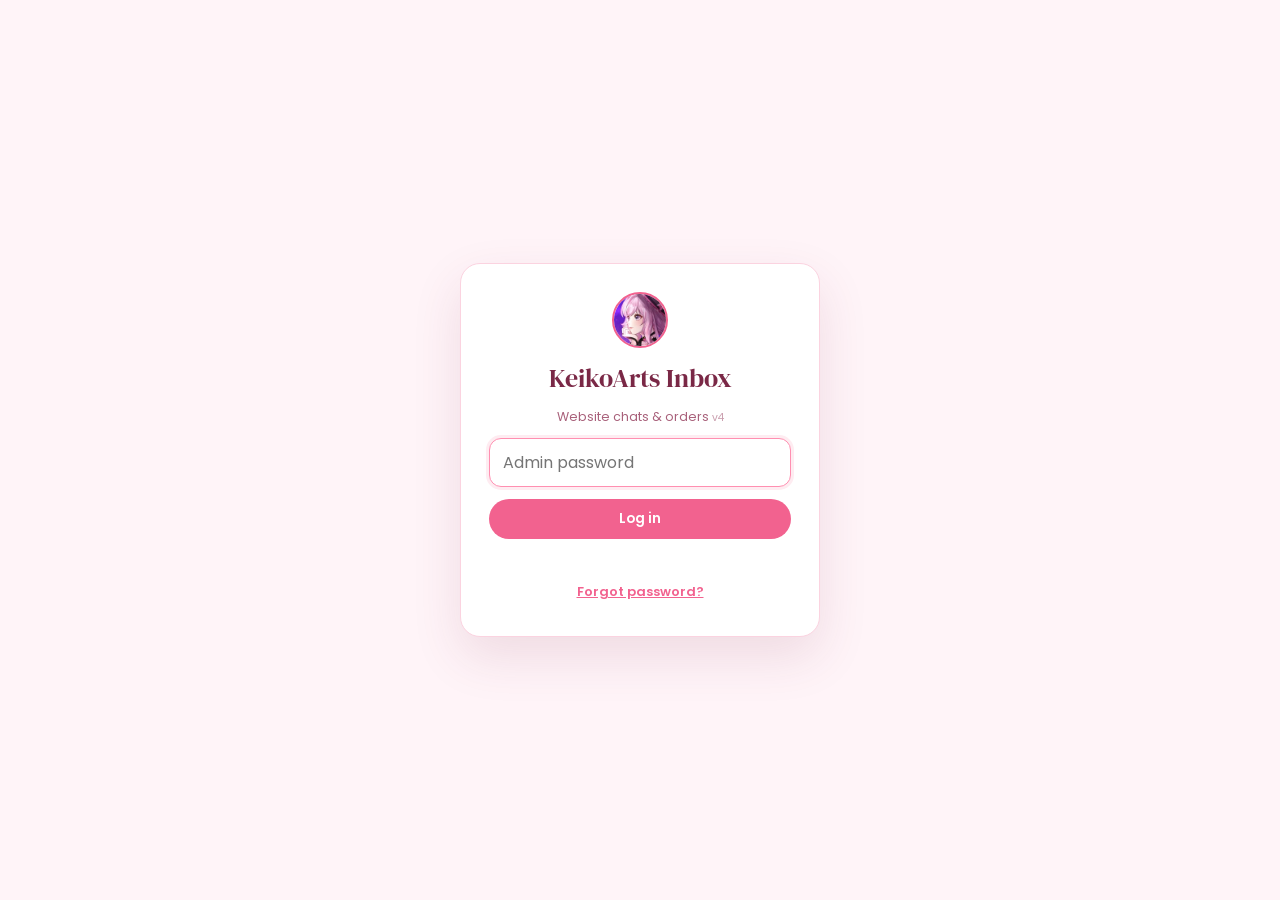
<file: admin/index.html>
<!doctype html>
<html lang="en">
<head>
<meta charset="utf-8">
<script>if(location.protocol==='http:'&&/(^|\.)keikoartist\.com$/i.test(location.hostname))location.replace('https://'+location.host+location.pathname+location.search+location.hash);</script>
<meta name="viewport" content="width=device-width, initial-scale=1, viewport-fit=cover">
<meta name="robots" content="noindex, nofollow">
<meta http-equiv="Cache-Control" content="no-store, no-cache, must-revalidate">
<meta http-equiv="Pragma" content="no-cache">
<title>KeikoArts Inbox</title>
<link rel="icon" href="../images/keikoarts-logo.webp">
<link href="https://fonts.googleapis.com/css2?family=DM+Serif+Display&family=Poppins:wght@400;500;600&display=swap" rel="stylesheet">
<style>
@font-face{font-family:"KDigits";src:url(/assets/fonts/poppins-digits.woff2) format("woff2");font-weight:100 900;font-display:swap;unicode-range:U+0030-0039,U+0024,U+0025,U+002B,U+002C,U+002E,U+2013,U+00D7}

:root{--pink:#f2628f;--pink-2:#ff8fb1;--soft:#fff4f8;--line:#fbd3e0;--ink:#7a2846;--muted:#a8607a;--bg:#fff}
*{box-sizing:border-box;margin:0;padding:0}
[hidden]{display:none !important}
html,body{height:100%}
body{font-family:Poppins,system-ui,sans-serif;color:var(--ink);background:var(--soft)}
button,input,textarea{font:inherit;color:inherit}
.serif{font-family:"KDigits","DM Serif Display",serif;font-weight:400}
.btn{border:0;border-radius:999px;padding:10px 18px;font-weight:600;font-size:13.5px;cursor:pointer;background:var(--pink);color:#fff}
.btn.ghost{background:#fff;color:var(--pink);border:1.5px solid var(--pink)}
.btn.small{padding:6px 12px;font-size:12px;text-decoration:none;display:inline-flex;align-items:center}
input,textarea{width:100%;padding:11px 13px;border:1px solid var(--line);border-radius:12px;background:#fff;outline:none}
input:focus,textarea:focus{border-color:var(--pink-2);box-shadow:0 0 0 3px rgba(242,98,143,.12)}
/* login */
.login{min-height:100%;display:grid;place-items:center;padding:20px}
.login form{width:min(360px,100%);background:#fff;border:1px solid var(--line);border-radius:20px;padding:28px;display:grid;gap:12px;box-shadow:0 20px 50px rgba(122,40,70,.12)}
.login img{width:56px;height:56px;border-radius:50%;border:2px solid var(--pink);justify-self:center}
.login h1{font-size:26px;text-align:center}
.login p{font-size:12.5px;color:var(--muted);text-align:center}
.selbar{display:flex;align-items:center;justify-content:space-between;gap:8px;padding:6px 12px;border-bottom:1px solid var(--line,#f3d6e0)}
.selbar #selTools{display:flex;align-items:center;gap:8px}.selbar #selTools[hidden]{display:none}
.selbar .linkbtn{background:none;border:0;color:var(--pink,#d6457a);font:inherit;font-size:13px;font-weight:600;cursor:pointer;padding:6px 2px}
.btn.danger{background:#c22b52;color:#fff;border-color:#c22b52}.btn.danger:disabled{opacity:.45}
.item .chk{width:20px;height:20px;border-radius:6px;border:2px solid #e3a3b9;display:inline-grid;place-items:center;font-size:13px;color:#fff;margin-right:8px;vertical-align:-4px;flex:none}
.item.sel .chk{background:#d6457a;border-color:#d6457a}.item.sel{background:#fff0f5}
.login .linkbtn{background:none;border:0;color:var(--pink);font:inherit;font-size:13px;font-weight:600;cursor:pointer;padding:6px;justify-self:center;text-decoration:underline}
.login .okmsg{font-size:13px;line-height:1.5;color:#1d7a4a;background:#effaf3;border:1px solid #bfe8cf;border-radius:12px;padding:10px 12px;text-align:center}
.err{color:#c22b52;font-size:12.5px;min-height:1em}
/* app */
.app{height:100%;display:grid;grid-template-rows:auto 1fr}
.top{display:flex;align-items:center;gap:12px;padding:10px 16px;background:#fff;border-bottom:1px solid var(--line)}
.top img{width:34px;height:34px;border-radius:50%;border:2px solid var(--pink)}
.top h1{font-size:20px;flex:1}
.top h1 small{font:500 11px Poppins;color:var(--muted);margin-left:6px}
.agent{display:flex;align-items:center;gap:6px;font-size:12px;color:var(--muted)}
.agent input{width:110px;padding:6px 10px;font-size:12.5px}
.main{display:grid;grid-template-columns:340px 1fr;min-height:0}
.list{background:#fff;border-right:1px solid var(--line);display:flex;flex-direction:column;min-height:0}
.tabs{display:flex;gap:6px;padding:10px 12px;border-bottom:1px solid var(--line)}
.tabs button{border:0;background:none;padding:6px 12px;border-radius:8px;font-size:13px;color:var(--muted);cursor:pointer}
.tabs button.on{background:var(--pink-2);color:#fff}
.items{flex:1;overflow-y:auto}
.item{display:grid;grid-template-columns:1fr auto;gap:2px 8px;padding:12px 14px;border-bottom:1px solid #fde9f0;cursor:pointer;background:none;border-left:3px solid transparent;width:100%;text-align:left}
.item:hover{background:var(--soft)}
.item.on{background:var(--soft);border-left-color:var(--pink)}
.item b{font-size:14px;font-weight:600;white-space:nowrap;overflow:hidden;text-overflow:ellipsis}
.item time{font-size:11px;color:var(--muted)}
.item span{grid-column:1/-1;font-size:12.5px;color:var(--muted);white-space:nowrap;overflow:hidden;text-overflow:ellipsis}
.item .dot{justify-self:end;min-width:20px;height:20px;border-radius:999px;background:var(--pink);color:#fff;font-size:11px;display:grid;place-items:center;padding:0 6px}
.item.unread b{color:var(--pink)}
.empty{padding:30px 16px;text-align:center;color:var(--muted);font-size:13px}
.thread{display:flex;flex-direction:column;min-height:0;background:var(--soft)}
.th-head{display:flex;align-items:center;gap:10px;padding:12px 16px;background:#fff;border-bottom:1px solid var(--line);flex-wrap:wrap}
.th-head .who{flex:1;min-width:160px}
.th-head .who b{display:block;font-size:15px}
.th-head .who span{font-size:12px;color:var(--muted)}
.th-contact{display:flex;flex-wrap:wrap;align-items:center;gap:8px;padding:8px 16px;background:#fff8fb;border-bottom:1px solid var(--line)}
.th-contact a.btn{text-decoration:none}
.th-contact small{font-size:12px;color:var(--muted);flex:1 1 220px}
.th-note{align-self:center;font-size:12px;color:#1d7a43;background:#effaf3;border-radius:999px;padding:4px 12px}
.back{display:none;border:0;background:none;font-size:22px;color:var(--pink);cursor:pointer;padding:0 6px}
.msgs{flex:1;overflow-y:auto;padding:16px;display:flex;flex-direction:column;gap:8px}
.m{max-width:72%;display:flex;flex-direction:column;gap:2px}
.m p{padding:9px 13px;border-radius:16px;font-size:14px;line-height:1.45;white-space:pre-wrap;word-wrap:break-word}
.m small{font-size:10.5px;color:var(--muted);padding:0 6px}
.m.visitor{align-self:flex-start}.m.visitor p{background:#fff;border:1px solid var(--line);border-bottom-left-radius:4px}
.m.admin{align-self:flex-end;align-items:flex-end}.m.admin p{background:var(--pink);color:#fff;border-bottom-right-radius:4px}
.m.bot{align-self:flex-end;align-items:flex-end}.m.bot p{background:#f3ecff;color:#4a2a63;border:1px dashed #c9a7ff;border-bottom-right-radius:4px;white-space:pre-line}
.canned{display:flex;gap:6px;overflow-x:auto;padding:8px 12px 0;background:#fff;border-top:1px solid var(--line)}
.canned button{flex:none;border:1px solid var(--line);background:var(--soft);border-radius:999px;padding:5px 11px;font-size:12px;cursor:pointer;color:var(--ink)}
.compose{display:flex;gap:8px;align-items:flex-end;padding:10px 12px;background:#fff}
.compose textarea{resize:none;max-height:140px;border-radius:14px}
.compose .btn{flex:none}
.placeholder{flex:1;display:grid;place-items:center;color:var(--muted);font-size:14px;text-align:center;padding:20px}
.notify{font-size:11.5px}
/* mode switch + orders */
.modes{display:flex;gap:4px;background:var(--soft);border:1px solid var(--line);border-radius:999px;padding:3px}
.modes button{border:0;background:none;border-radius:999px;padding:6px 12px;font-size:12.5px;font-weight:600;color:var(--muted);cursor:pointer;display:flex;align-items:center;gap:6px}
.modes button.on{background:var(--pink);color:#fff}
.modes i{font-style:normal;min-width:18px;height:18px;border-radius:999px;background:#fff;color:var(--pink);font-size:10.5px;display:inline-grid;place-items:center;padding:0 5px}
.modes button:not(.on) i{background:var(--pink);color:#fff}
.otabs{flex-wrap:wrap}
.otools-r{display:flex;align-items:center;gap:8px;flex-wrap:wrap;justify-content:flex-end}
.vtog{display:inline-flex;border:1px solid var(--line);border-radius:999px;overflow:hidden;background:#fff}
.vtog button{border:0;background:none;font:inherit;font-size:12px;font-weight:600;color:var(--muted);padding:6px 10px;cursor:pointer}
.vtog button.on{background:var(--pink);color:#fff}
.board{display:none}
.main.bview{grid-template-columns:minmax(0,1fr);grid-template-rows:auto minmax(0,1fr)}
.main.bview .list{border-right:0}.main.bview .list .otabs,.main.bview .list .items{display:none}
.main.bview .thread{display:none}
.main.bview .board{display:flex;gap:12px;padding:12px;overflow-x:auto;overflow-y:hidden;min-height:0;background:var(--soft);scroll-snap-type:x proximity;-webkit-overflow-scrolling:touch}
.main.bview.reading .list,.main.bview.reading .board{display:none}
.main.bview.reading{grid-template-rows:minmax(0,1fr)}
.main.bview.reading .thread{display:flex}.main.bview.reading .back{display:block}
.bcol{flex:1 0 250px;max-width:340px;display:flex;flex-direction:column;min-height:0;background:#fff;border:1px solid var(--line);border-radius:16px;scroll-snap-align:start}
.bcol.over{border-color:var(--pink);box-shadow:0 0 0 3px rgba(242,98,143,.18);background:#fff8fb}
.bcol-h{display:flex;align-items:center;justify-content:space-between;gap:8px;padding:10px 12px;border-bottom:1px solid #fde9f0;font-size:13px;font-weight:600}
.bcol-h small{font-weight:500;color:var(--muted);font-size:11.5px}
.bcol-b{flex:1;overflow-y:auto;padding:8px;display:flex;flex-direction:column;gap:8px;min-height:80px}
.bcol-b .empty{padding:18px 8px;font-size:12px}
.bcard{display:grid;grid-template-columns:1fr auto;gap:2px 8px;text-align:left;width:100%;background:#fff;border:1px solid var(--line);border-radius:12px;padding:10px 12px;cursor:grab;font:inherit;color:inherit;box-shadow:0 1px 3px rgba(122,40,70,.06);user-select:none;-webkit-user-select:none;-webkit-touch-callout:none}
.bcard:hover{border-color:var(--pink-2)}
.bcard b{font-size:13.5px;font-weight:600;white-space:nowrap;overflow:hidden;text-overflow:ellipsis}
.bcard time{font-size:10.5px;color:var(--muted)}
.bcard span{grid-column:1/-1;font-size:11.5px;color:var(--muted);overflow:hidden;text-overflow:ellipsis;white-space:nowrap}
.bcard .amt{font-weight:600;color:var(--ink);font-size:12.5px}
.bcard .ok{color:#1d7a43;font-weight:600}
.bcard.lifted{opacity:.35}
.bghost{position:fixed;z-index:999;pointer-events:none;transform:rotate(2deg);box-shadow:0 14px 30px rgba(122,40,70,.25);cursor:grabbing}
body.dragging{cursor:grabbing;user-select:none;-webkit-user-select:none}
.bhint{flex:0 0 100%;display:none}
@media (max-width:820px){.bcol{flex:0 0 82vw;max-width:none}.main.bview .board{scroll-snap-type:x mandatory;padding:10px}}
.otools{display:flex;align-items:center;justify-content:space-between;gap:8px;padding:6px 12px;border-bottom:1px solid var(--line);font-size:12px;color:var(--muted)}
.pays{display:grid;gap:4px;margin-top:10px;font-size:12.5px}
.pays div{display:flex;justify-content:space-between;gap:10px;background:#f3fbf6;border-radius:8px;padding:6px 10px;color:#1d6b40}
.pays div.neg{background:#fdf0f0;color:#9b3030}
.paylinks{display:flex;gap:8px;flex-wrap:wrap;align-items:center;margin-top:10px}
.paylinks input{width:110px;padding:7px 10px;font-size:13px}
.note-off{font-size:12.5px;color:var(--muted);background:var(--soft);border-radius:10px;padding:8px 12px}
.item .amt{font-weight:600;color:var(--ink);font-size:12.5px}
.st{display:inline-block;font-size:10.5px;font-weight:600;border-radius:999px;padding:2px 8px;background:#eee;color:#555;margin-right:4px}
.st.new{background:#ffe3ec;color:#d23a6b}.st.paid{background:#e3f6e9;color:#1d7a43}.st.in_progress{background:#e8ecff;color:#3f4fc4}.st.done{background:#f0f0f0;color:#666}.st.cancelled{background:#f6e3e3;color:#9b3030}
.od{flex:1;overflow-y:auto;padding:16px;display:grid;gap:14px;align-content:start}
.card{background:#fff;border:1px solid var(--line);border-radius:14px;padding:14px 16px}
.cust-wait{margin-top:10px;font-size:13px;background:#fff6dd;border:1px solid #f3d27a;color:#7a5a00;border-radius:10px;padding:9px 12px}
.prog{display:grid;gap:8px}.prog select,.prog textarea{font:inherit;font-size:14px;border:1px solid var(--line);border-radius:10px;padding:8px 10px;background:#fff;width:100%}.prog-chk{font-size:13px;display:flex;align-items:center;gap:6px}.prog-chk[hidden]{display:none}.prog-msg{color:var(--muted);font-size:12px}.prog .btn{justify-self:start}
.card h3{font-size:13px;color:var(--muted);font-weight:600;margin-bottom:8px;text-transform:uppercase;letter-spacing:.06em}
.kv{display:grid;grid-template-columns:150px 1fr;gap:6px 12px;font-size:13.5px}
.kv dt{color:var(--muted)}.kv dd{white-space:pre-wrap;word-break:break-word}
.kv a{color:var(--pink)}
.money{display:flex;gap:10px;flex-wrap:wrap}
.money div{flex:1;min-width:120px;background:var(--soft);border-radius:12px;padding:10px 12px}
.money small{display:block;font-size:11px;color:var(--muted)}.money b{font-size:18px}
.files{display:grid;grid-template-columns:repeat(auto-fill,minmax(120px,1fr));gap:10px}
.files a{display:block;border:1px solid var(--line);border-radius:12px;overflow:hidden;text-decoration:none;color:var(--ink);font-size:11.5px;background:var(--soft)}
.files img{width:100%;height:110px;object-fit:cover;display:block;background:#fff}
.files span{display:block;padding:6px 8px;white-space:nowrap;overflow:hidden;text-overflow:ellipsis}
select{padding:7px 10px;border:1px solid var(--line);border-radius:999px;background:#fff;font:inherit;font-size:12.5px;color:var(--ink)}
.main>*,.od>*{min-width:0}
.set-bg{position:fixed;inset:0;background:rgba(122,40,70,.38);display:grid;place-items:center;z-index:50;padding:16px}
.set-box{background:#fff;border-radius:18px;max-width:520px;width:100%;padding:20px;display:grid;gap:12px;max-height:92vh;overflow:auto;box-shadow:0 24px 60px rgba(122,40,70,.25)}
.set-head{display:flex;align-items:center;justify-content:space-between}
.set-head h2{font-size:24px}
.set-head button{border:0;background:var(--soft);width:34px;height:34px;border-radius:50%;cursor:pointer;color:var(--ink)}
.set-box h3{font-size:15px}
.set-box .muted{font-size:13px;color:var(--muted)}
.set-status{font-size:13px;font-weight:600;background:var(--soft);border-radius:10px;padding:8px 12px}
.set-status.on{background:#e3f6e9;color:#1d7a43}
.set-status small{display:block;font-weight:400;color:var(--muted);word-break:break-all}
.set-steps{font-size:13px;padding-left:18px;display:grid;gap:4px}
.set-hr{border:0;border-top:1px solid var(--line);margin:18px 0 14px}
.set-box input+input{margin-top:8px}
.set-box{max-height:92vh;overflow-y:auto}
.set-btns{display:flex;gap:8px;flex-wrap:wrap}
.set-msg{font-size:12.5px;min-height:1em;color:#c22b52}
.set-msg.ok{color:#1d7a43}
@media (max-width:820px){.set-txt{display:none}}
.agent.off{display:none}
@media (max-width:820px){
  .main{grid-template-columns:minmax(0,1fr)}
  .top{flex-wrap:wrap;gap:8px 10px;padding:8px 12px}
  .top h1{font-size:18px}
  .modes{order:10;flex-basis:100%}.modes button{flex:1;justify-content:center;padding:7px 9px}
  .agent input{width:78px}
  .kv{grid-template-columns:1fr}.kv dt{margin-top:6px}
  .od{padding:12px}
}
@media (max-width:820px){
  .main{grid-template-columns:1fr}
  .main.reading .list{display:none}
  .main:not(.reading) .thread{display:none}
  .back{display:block}
  .agent span{display:none}
  .m{max-width:86%}
  .top h1 small{display:none}
}
.stats-box{font-size:14px}.st-sum{background:#fff4f8;border:1px solid var(--line);border-radius:12px;padding:10px 12px;margin-bottom:10px}.st-sum small{color:var(--muted)}
.st-tbl{width:100%;border-collapse:collapse;font-size:13px;margin:6px 0 10px}.st-tbl th,.st-tbl td{padding:6px 8px;border-bottom:1px solid var(--line);text-align:left}.st-tbl th{font-size:11.5px;text-transform:uppercase;letter-spacing:.05em;color:var(--muted)}
.st-spins summary{cursor:pointer;font-weight:600;font-size:13.5px;margin:4px 0}
</style>
</head>
<body>
<div class="login" id="loginView" hidden>
  <form id="loginForm" action="javascript:void(0)">
    <img src="../images/keikoarts-logo.webp" alt="">
    <h1 class="serif">KeikoArts Inbox</h1>
    <p>Website chats &amp; orders <small style="opacity:.6">v4</small></p>
    <input type="password" id="pw" placeholder="Admin password" autocomplete="current-password" required>
    <button class="btn" type="submit">Log in</button>
    <div class="err" id="loginErr" role="alert"></div>
    <button type="button" class="linkbtn" id="forgotBtn">Forgot password?</button>
    <div class="okmsg" id="forgotMsg" role="status" hidden></div>
  </form>
  <form id="resetForm" action="javascript:void(0)" hidden>
    <img src="../images/keikoarts-logo.webp" alt="">
    <h1 class="serif">New password</h1>
    <p>Choose a new admin password (at least 8 characters).</p>
    <input type="password" id="npw" placeholder="New password" autocomplete="new-password" minlength="8" required>
    <input type="password" id="npw2" placeholder="Type it again" autocomplete="new-password" minlength="8" required>
    <button class="btn" type="submit">Save &amp; log in</button>
    <div class="err" id="resetErr" role="alert"></div>
  </form>
</div>

<div class="app" id="appView" hidden>
  <div class="top">
    <img src="../images/keikoarts-logo.webp" alt="">
    <h1 class="serif">Inbox <small id="unreadTot"></small></h1>
    <div class="modes" role="tablist"><button type="button" class="on" data-mode="chat">💬 Chats</button><button type="button" data-mode="orders">🧾 Orders <i id="newOrders" hidden></i></button></div>
    <button class="btn ghost small notify" id="notifyBtn" type="button" hidden>🔔 Enable alerts</button>
    <button class="btn ghost small" id="setBtn" type="button">⚙️<span class="set-txt"> Settings</span></button>
    <a class="btn ghost small" href="../" id="toSite">🌐 Website</a>
    <button class="btn ghost small" id="logout" type="button">Log out</button>
  </div>
  <div class="main" id="main">
    <aside class="list">
      <div class="tabs"><button class="on" data-s="open" type="button">Open</button><button data-s="closed" type="button">Closed</button></div>
      <div class="selbar" id="selbar"><button type="button" class="linkbtn" id="selToggle">☑️ Select</button><span id="selTools" hidden><button type="button" class="linkbtn" id="selAll">Select all</button><button type="button" class="btn small danger" id="selDel" disabled>Delete (0)</button></span></div>
      <div class="items" id="items"><div class="empty">Loading…</div></div>
    </aside>
    <section class="thread" id="thread">
      <div class="placeholder" id="ph">Select a conversation ♡</div>
    </section>
  </div>
  <div class="main" id="omain" hidden>
    <aside class="list">
      <div class="tabs otabs"><button class="on" data-os="open" type="button">Active</button><button data-os="new" type="button">New</button><button data-os="paid" type="button">Paid</button><button data-os="done" type="button">Done</button><button data-os="all" type="button">All</button></div>
      <div class="otools"><span id="storage">💾 …</span><span class="otools-r"><span class="vtog" role="group" aria-label="View"><button type="button" data-ov="board">🗂 Board</button><button type="button" data-ov="list">📋 List</button></span><button type="button" class="btn ghost small" id="exportBtn">⬇ Export CSV</button></span></div>
      <div class="items" id="oitems"><div class="empty">Loading…</div></div>
    </aside>
    <section class="board" id="oboard" aria-label="Orders board"></section>
    <section class="thread" id="othread">
      <div class="placeholder">Select an order ♡</div>
    </section>
  </div>
</div>

<div class="set-bg" id="setPanel" hidden>
  <div class="set-box" role="dialog" aria-modal="true" aria-labelledby="setTitle">
    <div class="set-head"><h2 class="serif" id="setTitle">Settings</h2><button type="button" id="setClose" aria-label="Close">✕</button></div>
    <h3>📊 Website stats</h3>
    <p class="muted">Visitors counted anonymously (no cookies). Share links like keikoartist.com/?ref=reddit to see which place brings people.</p>
    <div id="statsBox" class="stats-box">Loading…</div>
    <hr class="set-hr">
    <h3>🔔 Discord notifications</h3>
    <p class="muted">Get a Discord message for every new order and website chat, so you see them on your phone right away.</p>
    <div class="set-status" id="hookStatus">Checking…</div>
    <ol class="set-steps">
      <li>In Discord, open your server → <b>Server Settings</b> → <b>Integrations</b> → <b>Webhooks</b> → <b>New Webhook</b>.</li>
      <li>Choose the channel for the notifications, then tap <b>Copy Webhook URL</b>.</li>
      <li>Paste it below, tap <b>Save</b>, then <b>Send test</b>.</li>
    </ol>
    <input id="hookUrl" placeholder="https://discord.com/api/webhooks/…" autocomplete="off" spellcheck="false">
    <div class="set-btns"><button class="btn" type="button" id="hookSave">Save</button><button class="btn ghost" type="button" id="hookTest">Send test</button><button class="btn ghost" type="button" id="hookDel" hidden>Remove</button></div>
    <div class="set-msg" id="setMsg" role="status"></div>
    <hr class="set-hr">
    <h3>📣 Automatic posts in your Discord server</h3>
    <p class="muted">Every 2 days at 19:00 WIB a short post goes to a channel in <b>your own</b> server (for example #announcements): open slots, Christmas deadline, start small, debut packages, with real prices and a link counted as "discord" in your stats. Only your own server: posting ads in other people's servers is against Discord's rules.</p>
    <div class="set-status" id="promoStatus">Checking…</div>
    <ol class="set-steps"><li>In Discord: <b>Server Settings</b> → <b>Integrations</b> → <b>Webhooks</b> → <b>New Webhook</b>, choose your announcements channel, <b>Copy Webhook URL</b>.</li><li>Paste it below and tap <b>Save</b>. <b>Post one now</b> sends the next post right away.</li></ol>
    <input id="promoUrl" placeholder="https://discord.com/api/webhooks/…" autocomplete="off" spellcheck="false">
    <div class="set-btns"><button class="btn" type="button" id="promoSave">Save</button><button class="btn ghost" type="button" id="promoNow" hidden>Post one now</button><button class="btn ghost" type="button" id="promoDel" hidden>Turn off</button></div>
    <div class="set-msg" id="promoMsg" role="status"></div>
    <hr class="set-hr">
    <h3>✉️ Emails to clients (from your Gmail)</h3>
    <p class="muted">Order confirmations and invoices are sent from your own Gmail, so they reach the client's inbox instead of spam.</p>
    <div class="set-status" id="mailStatus">Checking…</div>
    <ol class="set-steps">
      <li>Open <a href="https://myaccount.google.com/apppasswords" target="_blank" rel="noopener">myaccount.google.com/apppasswords</a> with your Gmail (2-Step Verification must be on).</li>
      <li>Type a name, for example <b>KeikoArts website</b>, and tap <b>Create</b>.</li>
      <li>Copy the 16 letters, paste them below, tap <b>Save</b>, then <b>Send test</b>.</li>
    </ol>
    <input id="mailUser" type="email" placeholder="Your Gmail address" value="keikoarts22@gmail.com" autocomplete="off" spellcheck="false">
    <input id="mailPass" type="password" placeholder="16-letter App Password (not your Gmail password)" autocomplete="new-password" spellcheck="false">
    <div class="set-btns"><button class="btn" type="button" id="mailSave">Save</button><button class="btn ghost" type="button" id="mailTest" hidden>Send test</button><button class="btn ghost" type="button" id="mailDel" hidden>Remove</button></div>
    <div class="set-msg" id="mailMsg" role="status"></div>
  </div>
</div>

<script>
const $=q=>document.querySelector(q), API='../chat-api.php';
let auth='', status='open', cur=null, last=0, lastUnread=-1, listTimer, thTimer;
const store={get(k,d){try{return localStorage.getItem(k)??d}catch(_){return d}},set(k,v){try{localStorage.setItem(k,v)}catch(_){}}};
const CANNED=['Could you leave your email or Discord username in the chat (tap “Leave contact” above the message box), so I can reach you if you leave the website? ♡',
  "Hi! Thank you for reaching out ♡ How can I help?",
  "You can see all prices and examples in Our Services on the website. Which one are you interested in?",
  "Could you share your character references (images or links)?",
  "Please send a request through the order form so I can review your brief ♡",
  "Thank you! I'll get back to you within 6 hours."
];
async function api(data){
  const r=await fetch(API,{method:'POST',headers:{'Content-Type':'application/json','X-Auth':auth},body:JSON.stringify(Object.assign({_auth:auth},data)),cache:'no-store'});
  let j={};try{j=await r.json()}catch(_){}
  if((r.status===401||j.error==='login required')&&data.action!=='login'&&data.action!=='me'){auth='';store.set('ka_auth','');showLogin();$('#loginErr').textContent='Session expired, please log in again.';throw new Error('login');}
  if(!r.ok||j.ok===false)throw new Error(j.error||'Connection problem');
  return j;
}
const fmt=ts=>{const d=new Date(ts*1000),n=new Date();return d.toDateString()===n.toDateString()?d.toLocaleTimeString([],{hour:'2-digit',minute:'2-digit'}):d.toLocaleDateString([],{day:'numeric',month:'short'})+' '+d.toLocaleTimeString([],{hour:'2-digit',minute:'2-digit'})};
const el=(tag,cls,text)=>{const e=document.createElement(tag);if(cls)e.className=cls;if(text!=null)e.textContent=text;return e};

function showLogin(){clearInterval(listTimer);clearInterval(thTimer);clearInterval(typeof oTimer==='undefined'?0:oTimer);$('#appView').hidden=true;$('#loginView').hidden=false;$('#pw').focus();}
async function showApp(){
  $('#loginView').hidden=true;$('#appView').hidden=false;
  if('Notification' in window&&Notification.permission==='default')$('#notifyBtn').hidden=false;
  await loadList();listTimer=setInterval(()=>loadList(),5000);
  clearInterval(oTimer);pollOrders();oTimer=setInterval(pollOrders,15000);
  if(store.get('ka_mode','chat')==='orders'||location.hash==='#orders')setMode('orders');
}
$('#notifyBtn').onclick=async()=>{try{await Notification.requestPermission()}catch(_){} $('#notifyBtn').hidden=true;};

$('#loginForm').addEventListener('submit',async e=>{
  e.preventDefault();$('#loginErr').textContent='';
  try{const j=await api({action:'login',password:$('#pw').value});auth=j.token;store.set('ka_auth',auth);$('#pw').value='';showApp();}
  catch(err){$('#loginErr').textContent=err.message;}
});
$('#forgotBtn').onclick=async()=>{const b=$('#forgotBtn'),m=$('#forgotMsg');b.disabled=true;b.textContent='Sending…';$('#loginErr').textContent='';
  try{const j=await api({action:'reset_request'});const w=(j.sent||[]).map(x=>x==='discord'?'your Discord (order notifications channel)':'keikoarts22@gmail.com');
    m.textContent='✅ Reset link sent to '+w.join(' and ')+'. Tap it to set a new password (valid 30 minutes).';m.hidden=false;b.textContent='Send again';}
  catch(e){$('#loginErr').textContent=e.message;b.textContent='Forgot password?';}
  b.disabled=false;};
const RESET_TOK=(location.hash.match(/^#reset=([a-f0-9]{48})$/)||[])[1]||'';
if(RESET_TOK){$('#loginForm').hidden=true;$('#resetForm').hidden=false;}
$('#resetForm').addEventListener('submit',async e=>{e.preventDefault();$('#resetErr').textContent='';
  if($('#npw').value!==$('#npw2').value){$('#resetErr').textContent='The two passwords are not the same.';return;}
  try{const j=await api({action:'reset_set',token:RESET_TOK,password:$('#npw').value});auth=j.token;store.set('ka_auth',auth);
    history.replaceState(null,'',location.pathname);$('#resetForm').hidden=true;$('#loginForm').hidden=false;$('#npw').value=$('#npw2').value='';showApp();}
  catch(err){$('#resetErr').textContent=err.message;}
});
$('#logout').onclick=()=>{auth='';store.set('ka_auth','');cur=null;showLogin();};

document.querySelectorAll('.tabs button').forEach(b=>b.onclick=()=>{document.querySelectorAll('.tabs button').forEach(x=>x.classList.toggle('on',x===b));status=b.dataset.s;loadList();});

function beep(){try{const a=new (window.AudioContext||window.webkitAudioContext)(),o=a.createOscillator(),g=a.createGain();o.frequency.value=880;g.gain.setValueAtTime(.08,a.currentTime);g.gain.exponentialRampToValueAtTime(.0001,a.currentTime+.35);o.connect(g);g.connect(a.destination);o.start();o.stop(a.currentTime+.35);}catch(_){}}

// red dot on the browser tab icon + "(n)" in the tab title while something is unread
const tabDot=(()=>{let base=null,img=null,on=null;const link=document.querySelector('link[rel="icon"]');const title0=document.title.replace(/^\(\d+\+?\) /,'');
  function draw(show){try{const c=document.createElement('canvas');c.width=c.height=64;const x=c.getContext('2d');
      x.save();x.beginPath();x.arc(32,32,32,0,Math.PI*2);x.clip();x.drawImage(img,0,0,64,64);x.restore();
      if(show){x.beginPath();x.arc(48,16,15,0,Math.PI*2);x.fillStyle='#fff';x.fill();x.beginPath();x.arc(48,16,11.5,0,Math.PI*2);x.fillStyle='#e8173c';x.fill();}
      link.href=c.toDataURL('image/png');}catch(_){if(base)link.href=base;}}
  return function(n,label){n=Number(n)||0;const t=(label||title0);document.title=(n?`(${n>9?'9+':n}) `:'')+t;
    if(!link||on===!!n)return;on=!!n;
    if(!base)base=link.getAttribute('href');
    if(!n&&!img){return;}
    if(img&&img.complete){draw(!!n);return;}
    img=new Image();img.onload=()=>draw(on);img.onerror=()=>{};img.src=base;};
})();
let newOrdersN=0,lastChatN=0;
async function loadList(){
  let j;try{j=await api({action:'list',status})}catch(_){return}
  const tot=Number(j.unread_total)||0;$('#unreadTot').textContent=tot?`· ${tot} unread`:'';
  lastChatN=tot;tabDot(tot+newOrdersN,'KeikoArts Inbox');
  if(lastUnread>=0&&tot>lastUnread){beep();if('Notification' in window&&Notification.permission==='granted'&&document.visibilityState!=='visible'){try{new Notification('New chat message',{body:'Someone messaged KeikoArts',icon:'../images/keikoarts-logo.webp'})}catch(_){}}}
  lastUnread=tot;
  const box=$('#items');box.innerHTML='';
  if(!j.conversations.length){box.appendChild(el('div','empty',status==='open'?'No open chats yet ♡':'No closed chats'));return;}
  j.conversations.forEach(c=>{
    const un=Number(c.unread_admin)||0;
    const b=el('button','item'+(un?' unread':'')+(cur===c.id?' on':''));b.type='button';
    b.appendChild(el('b',null,c.name||'Visitor'));b.appendChild(el('time',null,fmt(c.updated)));
    b.appendChild(el('span',null,(c.last_sender==='admin'?'You: ':c.last_sender==='bot'?'Auto: ':'')+(c.last||'')));
    if(un){const d=el('i','dot',String(un));b.appendChild(d);}
    if(selMode){const k=el('span','chk',sel.has(c.id)?'✓':'');b.querySelector('b').prepend(k);if(sel.has(c.id))b.classList.add('sel');}
    b.onclick=()=>{if(selMode){sel.has(c.id)?sel.delete(c.id):sel.add(c.id);updSel();loadList();}else openThread(c.id);};box.appendChild(b);
  });
  shownIds=j.conversations.map(c=>c.id);
}
// tick several chats and delete them in one go (two taps to confirm)
let selMode=false,sel=new Set(),shownIds=[],selArmed=false;
const updSel=()=>{const d=$('#selDel');d.disabled=!sel.size;selArmed=false;d.textContent=`Delete (${sel.size})`;};
$('#selToggle').onclick=()=>{selMode=!selMode;sel.clear();$('#selTools').hidden=!selMode;$('#selToggle').textContent=selMode?'✕ Cancel':'☑️ Select';updSel();loadList();};
$('#selAll').onclick=()=>{const all=shownIds.every(x=>sel.has(x));shownIds.forEach(x=>all?sel.delete(x):sel.add(x));updSel();loadList();};
$('#selDel').onclick=async()=>{const d=$('#selDel');if(!sel.size)return;
  if(!selArmed){selArmed=true;d.textContent=`Tap again: delete ${sel.size} chat${sel.size>1?'s':''} forever`;setTimeout(()=>{if(selArmed)updSel();},4000);return;}
  d.disabled=true;d.textContent='Deleting…';
  try{const j=await api({action:'delete_many',ids:[...sel]});if(sel.has(cur)){cur=null;clearInterval(thTimer);$('#main').classList.remove('reading');}sel.clear();selMode=false;$('#selTools').hidden=true;$('#selToggle').textContent=`☑️ Select · deleted ${j.deleted}`;}
  catch(e){alert(e.message);}
  updSel();loadList();};

function addMsg(m){
  if($(`.m[data-id="${m.id}"]`))return;
  const d=el('div','m '+m.sender);d.dataset.id=m.id;d.appendChild(el('p',null,m.body));
  d.appendChild(el('small',null,(m.sender==='bot'?'Automatic reply · ':m.sender==='admin'?(m.agent||'Keiko')+' · ':'')+fmt(m.created)));
  $('#msgs').appendChild(d);last=Math.max(last,m.id);
}
async function openThread(id){
  cur=id;last=0;clearInterval(thTimer);$('#main').classList.add('reading');
  const th=$('#thread');th.innerHTML='';
  const head=el('div','th-head');
  const back=el('button','back','‹');back.type='button';back.setAttribute('aria-label','Back');back.onclick=()=>{cur=null;clearInterval(thTimer);$('#main').classList.remove('reading');loadList();};
  const who=el('div','who');who.appendChild(el('b',null,'…'));who.appendChild(el('span',null,''));
  const closeB=el('button','btn ghost small','Close chat');closeB.type='button';
  const delB=el('button','btn ghost small','Delete');delB.type='button';
  head.append(back,who,closeB,delB);
  const msgs=el('div','msgs');msgs.id='msgs';
  const canned=el('div','canned');CANNED.forEach(t=>{const b=el('button',null,t.length>34?t.slice(0,32)+'…':t);b.type='button';b.title=t;b.onclick=()=>{const ta=$('#reply');ta.value=t;ta.focus();};canned.appendChild(b);});
  const form=el('form','compose');const ta=el('textarea');ta.id='reply';ta.rows=1;ta.placeholder='Write a reply… (Enter to send, Shift+Enter for new line)';ta.maxLength=2000;
  const send=el('button','btn','Send');send.type='submit';form.append(ta,send);
  th.append(head,msgs,canned,form);
  ta.addEventListener('input',()=>{ta.style.height='auto';ta.style.height=Math.min(ta.scrollHeight,140)+'px';});
  ta.addEventListener('keydown',e=>{if(e.key==='Enter'&&!e.shiftKey&&!e.isComposing){e.preventDefault();form.requestSubmit();}});
  form.addEventListener('submit',async e=>{e.preventDefault();const text=ta.value.trim();if(!text)return;send.disabled=true;
    try{const j=await api({action:'reply',id,message:text,agent:'Keiko',since:last});ta.value='';ta.style.height='auto';j.messages.forEach(addMsg);msgs.scrollTop=msgs.scrollHeight;loadList();
      if(j.emailed){const n=el('div','th-note','✉️ Also emailed to the visitor');msgs.appendChild(n);msgs.scrollTop=msgs.scrollHeight;setTimeout(()=>n.remove(),5000);}}
    catch(err){if(err.message!=='login')alertBox(err.message);}
    send.disabled=false;ta.focus();});
  let delArmed=false;
  delB.onclick=async()=>{if(!delArmed){delArmed=true;delB.textContent='Tap again to delete';setTimeout(()=>{delArmed=false;delB.textContent='Delete'},3000);return;}
    await api({action:'delete',id});back.onclick();};
  const j=await api({action:'thread',id,since:0});
  const c=j.conversation;who.firstChild.textContent=c.name||'Visitor';
  who.lastChild.textContent='started '+fmt(c.created);
  // how to reach this visitor outside the website
  const ct=el('div','th-contact');
  if(c.email){const a=el('a','btn small','✉️ Email '+c.email);a.href='mailto:'+encodeURIComponent(c.email)+'?subject='+encodeURIComponent('Your message to KeikoArts');ct.appendChild(a);}
  if(c.discord){const d=el('button','btn small ghost','💬 Discord: '+c.discord);d.type='button';d.title='Copy the username, then add them as a friend in Discord';
    d.onclick=async()=>{try{await navigator.clipboard.writeText(c.discord);d.textContent='Copied ✓ add them in Discord';}catch(_){prompt('Discord username',c.discord);}};ct.appendChild(d);}
  ct.appendChild(el('small',null,c.email?(j.mail_ready?'Your replies here are also emailed to them ✓':'Replies are emailed once Gmail is set up in Settings.'):c.discord?'Add them as a friend in Discord, or reply here.':'No email or Discord left yet. They only see your reply if they come back to the website. Ask them for one ↓'));
  head.after(ct);
  closeB.textContent=c.status==='open'?'Close chat':'Reopen';
  closeB.onclick=async()=>{await api({action:c.status==='open'?'close':'reopen',id});back.onclick();};
  j.messages.forEach(addMsg);msgs.scrollTop=msgs.scrollHeight;ta.focus();loadList();
  thTimer=setInterval(async()=>{if(cur!==id||document.visibilityState!=='visible')return;
    try{const k=await api({action:'thread',id,since:last});if(k.messages.length){const atEnd=msgs.scrollHeight-msgs.scrollTop-msgs.clientHeight<60;k.messages.forEach(addMsg);if(atEnd)msgs.scrollTop=msgs.scrollHeight;}}catch(_){}},3000);
}

/* ===================== ORDERS ===================== */
const OAPI='../order-api.php', ST_LABEL={new:'New',paid:'Paid',in_progress:'In progress',done:'Done',cancelled:'Cancelled'};
let mode='chat', ostatus='open', ocur=null, lastNew=-1, oTimer, blobUrls=[];
const usd=n=>(Number(n)<0?'-':'')+'$'+Math.abs(Number(n||0)).toLocaleString('en-US',{minimumFractionDigits:2,maximumFractionDigits:2});
async function oapi(data,raw){
  const r=await fetch(OAPI,{method:'POST',headers:{'Content-Type':'application/json','X-Auth':auth},body:JSON.stringify(Object.assign({_auth:auth},data)),cache:'no-store'});
  if(r.status===401){auth='';store.set('ka_auth','');showLogin();$('#loginErr').textContent='Session expired, please log in again.';throw new Error('login');}
  if(raw&&r.ok&&!/json/.test(r.headers.get('content-type')||''))return r.blob();
  let j={};try{j=await r.clone().json()}catch(_){if(raw){if(!r.ok)throw new Error('File not found');return r.blob();}}
  if(j.error==='login required'){auth='';store.set('ka_auth','');showLogin();$('#loginErr').textContent='Session expired, please log in again.';throw new Error('login');}
  if(!r.ok||j.ok===false)throw new Error(j.error||'Connection problem');
  return j;
}
function setMode(m){
  mode=m;document.querySelectorAll('.modes button').forEach(b=>b.classList.toggle('on',b.dataset.mode===m));
  $('#main').hidden=m!=='chat';$('#omain').hidden=m!=='orders';
  $('.agent').classList.toggle('off',m!=='chat');
  store.set('ka_mode',m);if(m==='orders'){loadOrders();loadStorage();}
}
document.querySelectorAll('.modes button').forEach(b=>b.onclick=()=>setMode(b.dataset.mode));
document.querySelectorAll('.otabs button').forEach(b=>b.onclick=()=>{document.querySelectorAll('.otabs button').forEach(x=>x.classList.toggle('on',x===b));ostatus=b.dataset.os;loadOrders();});

function badge(n){const i=$('#newOrders');i.hidden=!n;i.textContent=n;newOrdersN=Number(n)||0;tabDot(lastChatN+newOrdersN,'KeikoArts Inbox');
  if(lastNew>=0&&n>lastNew){beep();if('Notification' in window&&Notification.permission==='granted'&&document.visibilityState!=='visible'){try{new Notification('New order!',{body:'Someone placed an order on KeikoArts',icon:'../images/keikoarts-logo.webp'})}catch(_){}}}
  lastNew=n;}
async function pollOrders(){try{const j=await oapi({action:'count'});badge(Number(j.new)||0);if(mode==='orders')loadOrders();}catch(_){}}
async function loadStorage(){try{const j=await oapi({action:'storage'});if(typeof j.bytes!=='number')return;const mb=j.bytes/1048576;$('#storage').textContent=`💾 ${mb<10?mb.toFixed(1):Math.round(mb)} MB of files · ${j.orders} orders`;}catch(_){}}
$('#exportBtn').onclick=async()=>{const b=$('#exportBtn');b.disabled=true;b.textContent='Preparing…';
  try{const blob=await oapi({action:'export'},true);const u=URL.createObjectURL(blob),a=document.createElement('a');a.href=u;a.download='keikoarts-orders-'+new Date().toISOString().slice(0,10)+'.csv';document.body.appendChild(a);a.click();a.remove();setTimeout(()=>URL.revokeObjectURL(u),5000);}
  catch(e){if(e.message!=='login')alert(e.message);}
  b.disabled=false;b.textContent='⬇ Export CSV';};
// ---- orders board (like VGen): one column per status, drag a card to another column to change its status ----
let oview=store.get('ka_oview','board')==='list'?'list':'board', drag=null;
const BCOLS=['new','paid','in_progress','done','cancelled'];
function setOView(v){oview=v;store.set('ka_oview',v);$('#omain').classList.toggle('bview',v==='board');document.querySelectorAll('.vtog button').forEach(b=>b.classList.toggle('on',b.dataset.ov===v));}
document.querySelectorAll('.vtog button').forEach(b=>b.onclick=()=>{setOView(b.dataset.ov);loadOrders();});
setOView(oview);
function renderBoard(orders){
  const bd=$('#oboard'),keep={};bd.querySelectorAll('.bcol-b').forEach(x=>keep[x.dataset.st]=x.scrollTop);const sx=bd.scrollLeft;
  bd.innerHTML='';
  BCOLS.forEach(stt=>{
    const list=orders.filter(o=>o.status===stt);
    const col=el('div','bcol');col.dataset.st=stt;
    const h=el('div','bcol-h');const t=el('span');t.appendChild(el('i','st '+stt,ST_LABEL[stt]));t.appendChild(document.createTextNode(' '+list.length));h.appendChild(t);
    h.appendChild(el('small',null,list.length?usd(list.reduce((a,o)=>a+o.total,0)):''));col.appendChild(h);
    const b=el('div','bcol-b');b.dataset.st=stt;
    if(!list.length)b.appendChild(el('div','empty',stt==='new'?'No new orders':'Drop an order here'));
    list.forEach(o=>{
      const c=el('button','bcard');c.type='button';c.dataset.id=o.id;c.dataset.st=o.status;
      c.appendChild(el('b',null,o.name||'Client'));c.appendChild(el('time',null,fmt(o.created)));
      c.appendChild(el('span',null,`${o.id} · ${o.kind==='custom'?'Custom order':o.service}`));
      const l=el('span');l.appendChild(el('b','amt',usd(o.total)));
      if(o.paid>0)l.appendChild(el('i','ok',o.paid>=o.total?' · fully paid ✓':` · paid ${usd(o.paid)}`));
      c.appendChild(l);b.appendChild(c);
    });
    col.appendChild(b);bd.appendChild(col);if(keep[stt])b.scrollTop=keep[stt];
  });
  bd.scrollLeft=sx;
}
async function moveOrder(id,to){try{await oapi({action:'status',id,status:to});}catch(e){if(e.message!=='login')alert(e.message);}loadOrders();}
(function(){
  const bd=$('#oboard');let p=null,hold=null,suppress=false;
  const colAt=(x,y)=>{const e=document.elementFromPoint(x,y);return e&&e.closest?e.closest('.bcol'):null;};
  const start=()=>{if(!p||drag)return;const c=p.card,r=c.getBoundingClientRect();
    const g=c.cloneNode(true);g.classList.add('bghost');g.style.width=r.width+'px';g.style.left=r.left+'px';g.style.top=r.top+'px';document.body.appendChild(g);
    c.classList.add('lifted');document.body.classList.add('dragging');bd.style.scrollSnapType='none';drag={card:c,ghost:g,dx:p.x-r.left,dy:p.y-r.top,over:null};if(navigator.vibrate&&p.touch)try{navigator.vibrate(12)}catch(_){}};
  const move=(x,y)=>{if(!drag)return;drag.ghost.style.left=(x-drag.dx)+'px';drag.ghost.style.top=(y-drag.dy)+'px';
    const c=colAt(x,y);if(c!==drag.over){if(drag.over)drag.over.classList.remove('over');drag.over=c;if(c)c.classList.add('over');}
    const br=bd.getBoundingClientRect();drag.dir=x>br.right-56?1:x<br.left+56?-1:0;drag.x=x;drag.y=y;};
  setInterval(()=>{if(drag&&drag.dir){bd.scrollLeft+=drag.dir*12;const c=colAt(drag.x,drag.y);if(c!==drag.over){if(drag.over)drag.over.classList.remove('over');drag.over=c;if(c)c.classList.add('over');}}},16);
  const end=(drop)=>{clearTimeout(hold);const d=drag;drag=null;const was=p;p=null;if(!d)return;
    d.ghost.remove();d.card.classList.remove('lifted');document.body.classList.remove('dragging');bd.style.scrollSnapType='';if(d.over)d.over.classList.remove('over');
    suppress=true;setTimeout(()=>suppress=false,350);
    if(drop&&d.over&&d.over.dataset.st!==d.card.dataset.st){d.over.querySelector('.bcol-b').prepend(d.card);d.card.dataset.st=d.over.dataset.st;moveOrder(d.card.dataset.id,d.over.dataset.st);}};
  bd.addEventListener('pointerdown',e=>{const c=e.target.closest('.bcard');if(!c||(e.pointerType==='mouse'&&e.button!==0))return;
    p={card:c,x:e.clientX,y:e.clientY,id:e.pointerId,touch:e.pointerType!=='mouse'};clearTimeout(hold);
    if(p.touch)hold=setTimeout(start,380);});               // touch: press and hold, then drag (a quick swipe still scrolls the board)
  window.addEventListener('pointermove',e=>{if(!p||e.pointerId!==p.id)return;
    if(!drag){const far=Math.hypot(e.clientX-p.x,e.clientY-p.y)>7;if(!far)return;if(p.touch){clearTimeout(hold);p=null;return;}p.x=e.clientX;p.y=e.clientY;start();}
    move(e.clientX,e.clientY);});
  window.addEventListener('pointerup',e=>{if(p&&e.pointerId===p.id){if(drag)end(true);else{clearTimeout(hold);p=null;}}});
  window.addEventListener('pointercancel',e=>{if(p&&e.pointerId===p.id&&!(drag&&p.touch))end(false);});
  // while a card is held on a touch screen, stop the page from scrolling and follow the finger
  window.addEventListener('touchmove',e=>{if(drag){e.preventDefault();const t=e.touches[0];move(t.clientX,t.clientY);}},{passive:false});
  window.addEventListener('touchend',e=>{if(drag)end(true);},{passive:true});
  window.addEventListener('touchcancel',()=>{if(drag)end(false);},{passive:true});
  bd.addEventListener('contextmenu',e=>{if(e.target.closest('.bcard'))e.preventDefault();});
  bd.addEventListener('click',e=>{const c=e.target.closest('.bcard');if(!c||suppress||drag)return;openOrder(c.dataset.id);});
})();
async function loadOrders(){
  if(oview==='board'){if(drag)return;let j;try{j=await oapi({action:'list',status:'all'})}catch(_){return}
    badge(Number(j.new)||0);renderBoard(Array.isArray(j.orders)?j.orders:[]);return;}
  let j;try{j=await oapi({action:'list',status:ostatus})}catch(_){return}
  badge(Number(j.new)||0);
  const box=$('#oitems');box.innerHTML='';
  if(!Array.isArray(j.orders)||!j.orders.length){box.appendChild(el('div','empty','No orders here yet ♡'));return;}
  j.orders.forEach(o=>{
    const b=el('button','item'+(o.status==='new'?' unread':'')+(ocur===o.id?' on':''));b.type='button';
    b.appendChild(el('b',null,o.name||'Client'));b.appendChild(el('time',null,fmt(o.created)));
    const line=el('span');const st=el('i','st '+o.status,ST_LABEL[o.status]||o.status);line.appendChild(st);
    line.appendChild(document.createTextNode(`${o.id} · ${o.kind==='custom'?'Custom order':o.service} · `));line.appendChild(el('b','amt',usd(o.total)));
    if(o.paid>0)line.appendChild(document.createTextNode(o.paid>=o.total?' · fully paid ✓':` · paid ${usd(o.paid)}`));
    b.appendChild(line);b.onclick=()=>openOrder(o.id);box.appendChild(b);
  });
}
function kvRow(dl,k,v,href){if(v==null||v==='')return;dl.appendChild(el('dt',null,k));const dd=el('dd');
  if(href){const a=el('a',null,v);a.href=href;a.target='_blank';a.rel='noopener';dd.appendChild(a);}else dd.textContent=v;dl.appendChild(dd);}
async function openOrder(id){
  ocur=id;$('#omain').classList.add('reading');blobUrls.forEach(u=>URL.revokeObjectURL(u));blobUrls=[];
  const th=$('#othread');th.innerHTML='';
  const head=el('div','th-head');
  const back=el('button','back','‹');back.type='button';back.setAttribute('aria-label','Back');back.onclick=()=>{ocur=null;$('#omain').classList.remove('reading');loadOrders();};
  const who=el('div','who');who.appendChild(el('b',null,'…'));who.appendChild(el('span',null,''));
  const sel=el('select');Object.entries(ST_LABEL).forEach(([k,v])=>{const op=el('option',null,v);op.value=k;sel.appendChild(op);});
  const delB=el('button','btn ghost small','Delete');delB.type='button';
  head.append(back,who,sel,delB);
  const body=el('div','od');th.append(head,body);
  let j;try{j=await oapi({action:'get',id})}catch(e){if(e.message!=='login')body.appendChild(el('div','err',e.message));return;}
  const o=j.order,f=o.fields||{};
  who.firstChild.textContent=`${o.name||'Client'} · ${o.id}`;
  who.lastChild.textContent=(o.kind==='custom'?'Custom order':'Request')+' · '+fmt(o.created)+(o.mailed?' · emailed':'');
  sel.value=o.status;sel.onchange=async()=>{try{await oapi({action:'status',id,status:sel.value});loadOrders();}catch(e){alert(e.message)}};
  let armed=false;delB.onclick=async()=>{if(!armed){armed=true;delB.textContent='Tap again to delete';setTimeout(()=>{armed=false;delB.textContent='Delete'},3000);return;}
    await oapi({action:'delete',id});back.onclick();};
  // money
  const mc=el('div','card');mc.appendChild(el('h3',null,'Payment'));const m=el('div','money');
  const box=(k,v)=>{const d=el('div');d.appendChild(el('small',null,k));d.appendChild(el('b',null,v));m.appendChild(d);};
  if(o.kind==='custom'){box('Client price',usd(o.price));box('PayPal fee 13%',usd(o.tax));box('Total (pay upfront)',usd(o.total));}
  else{box('Estimated total',usd(o.total));box('Due now · '+(o.plan||''),usd(o.due));}
  mc.appendChild(m);
  if(o.payments&&o.payments.length){const pl=el('div','pays');
    o.payments.forEach(p=>{const r=el('div',p.amount<0?'neg':null);r.appendChild(el('span',null,`${p.status==='Completed'?'💰':'↩️'} ${usd(p.amount)} ${p.currency!=='USD'?p.currency:''} · ${fmt(p.created)}`));r.appendChild(el('span',null,p.payer||''));pl.appendChild(r);});
    mc.appendChild(pl);}
  const sumLine=el('p',null,o.paid>0?(o.paid>=o.total?`✅ Fully paid: ${usd(o.paid)}`:`Paid so far ${usd(o.paid)} · remaining ${usd(o.remaining)}`):'Not paid yet. When the client pays with the PayPal link, this order is marked Paid automatically (and you get a Discord message).');
  sumLine.style.cssText='font-size:12.5px;color:var(--muted);margin-top:10px';mc.appendChild(sumLine);
  if(o.kind==='custom'&&!+o.approved&&!(o.paid>0)){const w=el('p','cust-wait','Custom Inquiry: the client cannot pay yet. Agree on the price (chat, Discord or email), change "Invoice total $" below if it is different, then press "Send invoice to client". That email has the PayPal link.');mc.appendChild(w);}
  // invoice PDF (brief + invoice + one-click PayPal button)
  const links=el('div','paylinks');
  const tot=el('input');tot.type='number';tot.min='0';tot.step='0.01';tot.value=String(o.total);tot.title='Final total (USD). Change it if you agreed on a different price.';tot.setAttribute('aria-label','Final total for the invoice PDF');
  const totVal=()=>{const v=parseFloat(tot.value);return v>=0&&Math.abs(v-o.total)>=0.005?v:undefined;};
  const pdfB=el('button','btn ghost small','📄 Download PDF');pdfB.type='button';
  pdfB.onclick=async()=>{pdfB.disabled=true;pdfB.textContent='Making PDF…';
    try{const blob=await oapi({action:'pdf',id,total:totVal()},true);const u=URL.createObjectURL(blob),a=document.createElement('a');a.href=u;a.download=id+'.pdf';document.body.appendChild(a);a.click();a.remove();setTimeout(()=>URL.revokeObjectURL(u),8000);pdfB.textContent='Downloaded ✓';}
    catch(e){pdfB.textContent='📄 Download PDF';if(e.message!=='login')alert('The PDF could not be made. Please try again.');}
    pdfB.disabled=false;setTimeout(()=>pdfB.textContent='📄 Download PDF',2500);};
  const dcB=el('button','btn ghost small','📤 Send PDF to Discord');dcB.type='button';
  dcB.onclick=async()=>{dcB.disabled=true;dcB.textContent='Sending…';
    try{await oapi({action:'discord',id,total:totVal()});dcB.textContent='Sent to Discord ✓';}
    catch(e){dcB.textContent='📤 Send PDF to Discord';if(e.message!=='login')alert(e.message);}
    dcB.disabled=false;setTimeout(()=>dcB.textContent='📤 Send PDF to Discord',3000);};
  const tl=el('small',null,'Invoice total $');tl.style.cssText='color:var(--muted);font-size:12px';
  // ready-made email to the client with the invoice link
  const invMsg=async()=>{const t=totVal();let url=o.pdf_url||'',pay=o.pay_link||'',now=o.pay_now;if(t!==undefined){const j=await oapi({action:'pdflink',id,total:t});url=j.url;pay=j.pay||'';now=j.pay_now;}
    const tt=t!==undefined?t:o.total,k=o.kind==='custom'?1:/50\/50/.test(o.plan)?.5:/3x|3×/i.test(o.plan)?1/3:1;
    const pl=o.paid>0?'remaining balance':k===.5?'50% deposit':k<.5?'1st of 3 installments':'';
    const body=`Hi ${o.name||'there'},\n\nThank you for your order at KeikoArts! ♡\n\nTotal: ${usd(tt)} USD${pl?`\nTo pay now (${pl}): ${usd(now)}`:''}\n\nPay with PayPal (one click, the amount is already filled in):\n${pay}\n\nYour invoice (PDF): ${url}\n\nI start as soon as the payment comes in. Just reply to this email if you have any questions!\n\nKeiko, KeikoArts`;
    return {subject:`Your KeikoArts invoice ${id}`,body};};
  // one tap: the invoice email goes straight to the client (sent through FormSubmit; Keiko gets a copy)
  const snd=el('button','btn small','📨 Send invoice to client');snd.type='button';
  if(!o.email){snd.disabled=true;snd.title='This client did not leave an email';}
  snd.onclick=async()=>{snd.disabled=true;snd.textContent='Sending…';
    try{const m=await invMsg();
      // first choice: straight from the studio's Gmail (Settings); backup: the form service
      let viaGmail=false;try{await oapi({action:'mail_client',id,subject:m.subject,body:m.body});viaGmail=true;}catch(e){if(e.message==='login')throw e;if(e.message!=='mail not set up')throw new Error('gmail:'+e.message);}
      if(viaGmail){snd.textContent='Sent to '+o.email+' ✓';return;}
      const ctl=new AbortController(),to=setTimeout(()=>ctl.abort(),20000);
      const r=await fetch('https://formsubmit.co/ajax/keikoarts22@gmail.com',{method:'POST',headers:{'Content-Type':'application/json','Accept':'application/json'},signal:ctl.signal,
        body:JSON.stringify({_subject:`Invoice ${id} sent to ${o.name||'client'}`,_template:'box',_captcha:'false',name:o.name||'Client',email:o.email,Order:id,'Sent to the client':m.body,_autoresponse:m.body})});
      clearTimeout(to);const jj=await r.json().catch(()=>null);
      if(!(r.ok&&jj&&String(jj.success)==='true'))throw new Error('not sent');
      snd.textContent='Sent to '+o.email+' ✓';}
    catch(e){snd.disabled=false;snd.textContent='📨 Send invoice to client';if(e.message!=='login')alert(e.message.startsWith('gmail:')?e.message.slice(6)+'\n\nPlease use "Email invoice (Gmail)" or "Copy message" instead.':'The email could not be sent right now. Please use "Email invoice (Gmail)" instead.');}};
  const gm=el('button','btn ghost small','✉️ Email invoice (Gmail)');gm.type='button';
  if(!o.email){gm.disabled=true;gm.title='This client did not leave an email';}
  gm.onclick=async()=>{const w=window.open('','_blank');try{const m=await invMsg();const u='https://mail.google.com/mail/?view=cm&fs=1&to='+encodeURIComponent(o.email)+'&su='+encodeURIComponent(m.subject)+'&body='+encodeURIComponent(m.body);if(w)w.location.href=u;else location.href=u;}catch(e){if(w)w.close();if(e.message!=='login')alert(e.message);}};
  const cp=el('button','btn ghost small','📋 Copy message');cp.type='button';
  cp.onclick=async()=>{try{const m=await invMsg();try{await navigator.clipboard.writeText(m.body);cp.textContent='Copied ✓';}catch(_){prompt('Invoice message',m.body);}setTimeout(()=>cp.textContent='📋 Copy message',2500);}catch(e){if(e.message!=='login')alert(e.message);}};
  links.append(tl,tot,snd,gm,cp,pdfB,dcB);mc.appendChild(links);
  // client
  const cc=el('div','card');cc.appendChild(el('h3',null,'Client'));const dl=el('dl','kv');
  kvRow(dl,'Name',o.name);kvRow(dl,'Discord',o.discord);kvRow(dl,'Email',o.email,o.email?'mailto:'+o.email+'?subject='+encodeURIComponent('Your KeikoArts order '+o.id):null);
  kvRow(dl,'Deadline',f['Deadline']);cc.appendChild(dl);
  // order
  const oc=el('div','card');oc.appendChild(el('h3',null,'Order'));const dl2=el('dl','kv');
  const skip=new Set(['Name','Discord','Email','Deadline','Details','Reference links',...(o.kind==='custom'?['Package','Payment plan','Add-ons']:[])]);
  Object.entries(f).forEach(([k,v])=>{if(!skip.has(k)&&v&&v!=='-'&&!(k==='Quantity'&&v==='1'))kvRow(dl2,k,v);});
  kvRow(dl2,'Details',f['Details']);
  if(f['Reference links']){dl2.appendChild(el('dt',null,'Reference links'));const dd=el('dd');
    f['Reference links'].split(/\s+/).forEach(t=>{if(/^https?:\/\//i.test(t)){const a=el('a',null,t);a.href=t;a.target='_blank';a.rel='noopener noreferrer';dd.appendChild(a);dd.appendChild(document.createElement('br'));}else if(t)dd.appendChild(document.createTextNode(t+' '));});dl2.appendChild(dd);}
  oc.appendChild(dl2);
  // progress the client sees on their tracking page (like VGen)
  const pgPC=el('div','card');pgPC.appendChild(el('h3',null,'Progress (client sees this)'));
  const pgPR=el('div','prog');const pgSS=el('select');pgSS.setAttribute('aria-label','Stage');
  [['','Not started'],...(o.stages||[]).map(x=>[x,x])].forEach(([v,t])=>{const pgOP=el('option',null,t);pgOP.value=v;pgSS.appendChild(pgOP);});pgSS.value=o.stage||'';
  const pgNT=el('textarea');pgNT.rows=2;pgNT.maxLength=600;pgNT.placeholder='Short update for the client (optional), e.g. "Sketch is ready, check your email for the preview"';pgNT.value=o.stage_note||'';
  const pgNL=el('label','prog-chk');const pgNC=el('input');pgNC.type='checkbox';pgNC.checked=true;pgNL.append(pgNC,document.createTextNode(' Email the client'));
  const pgDL=el('label','prog-chk');const pgDC=el('input');pgDC.type='checkbox';pgDL.append(pgDC,document.createTextNode(' Mark order Done'));pgDL.hidden=pgSS.value!=='Final files';pgSS.onchange=()=>{pgDL.hidden=pgSS.value!=='Final files';};
  const pgSV=el('button','btn small','Save progress');pgSV.type='button';
  const pgMSG=el('small','prog-msg',o.stage_at?'Last update '+fmt(o.stage_at):'');
  pgSV.onclick=async()=>{pgSV.disabled=true;try{const r=await oapi({action:'stage',id,stage:pgSS.value,note:pgNT.value,notify:pgNC.checked,done:pgDC.checked});pgMSG.textContent='Saved ✓'+(pgNC.checked?(r.mailed?' · emailed':' · email not sent'):'');loadOrders();}catch(e){if(e.message!=='login')alert(e.message);}pgSV.disabled=false;};
  const pgTL=el('div','paylinks');
  if(o.track_url){const pgCP=el('button','btn ghost small','🔗 Copy tracking link');pgCP.type='button';pgCP.onclick=async()=>{try{await navigator.clipboard.writeText(o.track_url);pgCP.textContent='Copied ✓';}catch(_){prompt('Tracking link',o.track_url);}};
    const pgOP=el('a','btn ghost small','Open client view');pgOP.href=o.track_url;pgOP.target='_blank';pgOP.rel='noopener';pgTL.append(pgCP,pgOP);}
  pgPR.append(pgSS,pgNT,pgNL,pgDL,pgSV,pgMSG);pgPC.append(pgPR,pgTL);
  body.append(mc,pgPC,cc,oc);
  // files
  if(o.files_removed&&o.files&&o.files.length){const fc=el('div','card');fc.appendChild(el('h3',null,'Reference files'));fc.appendChild(el('p','note-off',`${o.files.length} file(s) were removed automatically 30 days after this order was finished, to save hosting space.`));body.appendChild(fc);}
  else if(o.files&&o.files.length){const fc=el('div','card');fc.appendChild(el('h3',null,`Reference files (${o.files.length})`));const g=el('div','files');fc.appendChild(g);body.appendChild(fc);
    for(const file of o.files){const a=el('a');a.href='#';a.appendChild(el('span',null,'Loading…'));g.appendChild(a);
      try{const blob=await oapi({action:'file',id,name:file.name},true);const u=URL.createObjectURL(blob);blobUrls.push(u);
        a.href=u;a.target='_blank';a.download=file.name;a.innerHTML='';
        if(/^image\/(png|jpe?g|webp|gif)$/.test(file.type)){const im=el('img');im.src=u;im.alt=file.name;a.appendChild(im);}
        a.appendChild(el('span',null,file.name+' · '+Math.max(1,Math.round(file.size/1024))+' KB'));
      }catch(_){a.firstChild.textContent=file.name+' (missing)';}}
  }
  loadOrders();
}
/* ===================== SETTINGS ===================== */
function setMsg(t,ok){const m=$('#setMsg');m.textContent=t||'';m.classList.toggle('ok',!!ok);}
async function loadStats(){const b=$('#statsBox');if(!b)return;const esc=v=>String(v).replace(/[&<>"']/g,c=>({'&':'&amp;','<':'&lt;','>':'&gt;','"':'&quot;',"'":'&#39;'}[c]));
  try{const j=await oapi({action:'stats'});const d=j.days||[];const sum=k=>d.slice(0,7).reduce((a,x)=>a+(x[k]||0),0);
    const fmt=s=>new Date(s+'T12:00:00').toLocaleDateString('en-GB',{day:'numeric',month:'short'});
    let h='<div class="st-sum"><b>'+sum('visitors')+'</b> visitors · <b>'+sum('order_open')+'</b> opened the order form · <b>'+sum('order_sent')+'</b> orders sent · <b>'+sum('spin')+'</b> spins <small>(last 7 days)</small></div>';
    h+='<table class="st-tbl"><thead><tr><th>Day</th><th>Visitors</th><th>Order form</th><th>Orders</th><th>Spins</th></tr></thead><tbody>'+d.slice(0,7).map(x=>'<tr><td>'+fmt(x.day)+'</td><td>'+x.visitors+'</td><td>'+x.order_open+'</td><td>'+x.order_sent+'</td><td>'+x.spin+'</td></tr>').join('')+'</tbody></table>';
    const src=Object.entries(j.sources||{});h+='<p class="muted"><b>Where visitors came from:</b> '+(src.length?src.map(([k,v])=>esc(k)+' '+v).join(' · '):'no visits yet')+'</p>';
    const sp=j.spins||[];if(sp.length)h+='<details class="st-spins"><summary>Christmas spins ('+sp.length+')</summary><table class="st-tbl"><thead><tr><th>Code</th><th>Prize</th><th>Visitor</th></tr></thead><tbody>'+sp.map(x=>'<tr><td><b>'+esc(x.code)+'</b></td><td>'+esc(x.prize)+'</td><td>'+esc(x.visitor)+'</td></tr>').join('')+'</tbody></table></details>';
    b.innerHTML=h;}catch(e){if(e.message!=='login')b.textContent='Could not load stats.';}}
async function loadSettings(){
  loadStats();
  const st=$('#hookStatus');
  try{const j=await oapi({action:'settings_get'});
    st.className='set-status'+(j.discord_set?' on':'');st.textContent=j.discord_set?'✅ Connected':'⚪ Not connected yet';
    if(j.discord_set){const sm=el('small',null,j.discord_hint);st.appendChild(sm);}
    $('#hookDel').hidden=!j.discord_set||j.from_config;$('#hookTest').hidden=!j.discord_set;
    const ms=$('#mailStatus');ms.className='set-status'+(j.mail_set?' on':'');ms.textContent=j.mail_set?'✅ Sending from '+j.mail_user:'⚪ Not set up yet (emails go through a backup service and may land in spam)';
    $('#mailTest').hidden=$('#mailDel').hidden=!j.mail_set;if(j.mail_user)$('#mailUser').value=j.mail_user;
    const ps=$('#promoStatus');ps.className='set-status'+(j.promo_set?' on':'');ps.textContent=j.promo_set?'✅ On'+(j.promo_last?' · last post '+fmt(j.promo_last):' · first post at the next 19:00 WIB'):'⚪ Off';$('#promoNow').hidden=$('#promoDel').hidden=!j.promo_set;
  }catch(e){if(e.message!=='login')st.textContent=e.message;}
}
$('#setBtn').onclick=()=>{$('#setPanel').hidden=false;setMsg('');loadSettings();};
$('#setClose').onclick=()=>{$('#setPanel').hidden=true;};
$('#setPanel').addEventListener('click',e=>{if(e.target.id==='setPanel')$('#setPanel').hidden=true;});
$('#hookSave').onclick=async()=>{const v=$('#hookUrl').value.trim();if(!v){setMsg('Paste the webhook link first.');return;}
  setMsg('Saving…',true);try{await oapi({action:'settings_set',discord_webhook:v});$('#hookUrl').value='';setMsg('Saved ✓ Now tap "Send test".',true);loadSettings();}catch(e){if(e.message!=='login')setMsg(e.message);}};
$('#hookTest').onclick=async()=>{setMsg('Sending a test message…',true);try{await oapi({action:'settings_test'});setMsg('Test message sent ✓ Check your Discord channel.',true);}catch(e){if(e.message!=='login')setMsg(e.message);}};
$('#hookDel').onclick=async()=>{try{await oapi({action:'settings_set',discord_webhook:''});setMsg('Removed.',true);loadSettings();}catch(e){if(e.message!=='login')setMsg(e.message);}};

function promoMsg(t,ok){const m=$('#promoMsg');m.textContent=t||'';m.classList.toggle('ok',!!ok);}
$('#promoSave').onclick=async()=>{const v=$('#promoUrl').value.trim();if(!v){promoMsg('Paste the webhook link first.');return;}
  promoMsg('Saving…',true);try{await oapi({action:'promo_set',promo_webhook:v});$('#promoUrl').value='';promoMsg('Saved ✓ Tap "Post one now" to see the first post.',true);loadSettings();}catch(e){if(e.message!=='login')promoMsg(e.message);}};
$('#promoNow').onclick=async()=>{promoMsg('Posting…',true);try{const r=await oapi({action:'promo_now'});promoMsg('Posted ✓ '+(r.title||''),true);loadSettings();}catch(e){if(e.message!=='login')promoMsg(e.message);}};
$('#promoDel').onclick=async()=>{try{await oapi({action:'promo_set',promo_webhook:''});promoMsg('Turned off.',true);loadSettings();}catch(e){if(e.message!=='login')promoMsg(e.message);}};
function mailMsg(t,ok){const m=$('#mailMsg');m.textContent=t||'';m.classList.toggle('ok',!!ok);}
$('#mailSave').onclick=async()=>{const u=$('#mailUser').value.trim(),pw=$('#mailPass').value.trim();if(!u||!pw){mailMsg('Enter your Gmail address and the 16-letter App Password.');return;}
  mailMsg('Checking with Gmail…',true);try{await oapi({action:'mail_set',gmail_user:u,gmail_pass:pw});$('#mailPass').value='';mailMsg('Saved ✓ Now tap "Send test".',true);loadSettings();}catch(e){if(e.message!=='login')mailMsg(e.message);}};
$('#mailTest').onclick=async()=>{mailMsg('Sending a test email…',true);try{const j=await oapi({action:'mail_test'});mailMsg('Test email sent to '+j.to+' ✓ Check your inbox.',true);}catch(e){if(e.message!=='login')mailMsg(e.message);}};
$('#mailDel').onclick=async()=>{try{await oapi({action:'mail_set',gmail_user:'',gmail_pass:''});mailMsg('Removed.',true);loadSettings();}catch(e){if(e.message!=='login')mailMsg(e.message);}};

function alertBox(t){const p=el('div','err',t);$('#thread').appendChild(p);setTimeout(()=>p.remove(),4000);}

(async()=>{auth=store.get('ka_auth','')||'';if(RESET_TOK){$('#loginView').hidden=false;$('#npw').focus();return;}if(!auth){showLogin();return;}try{await api({action:'me'});showApp();}catch(_){showLogin();}})();
</script>
</body>
</html>
</file>
